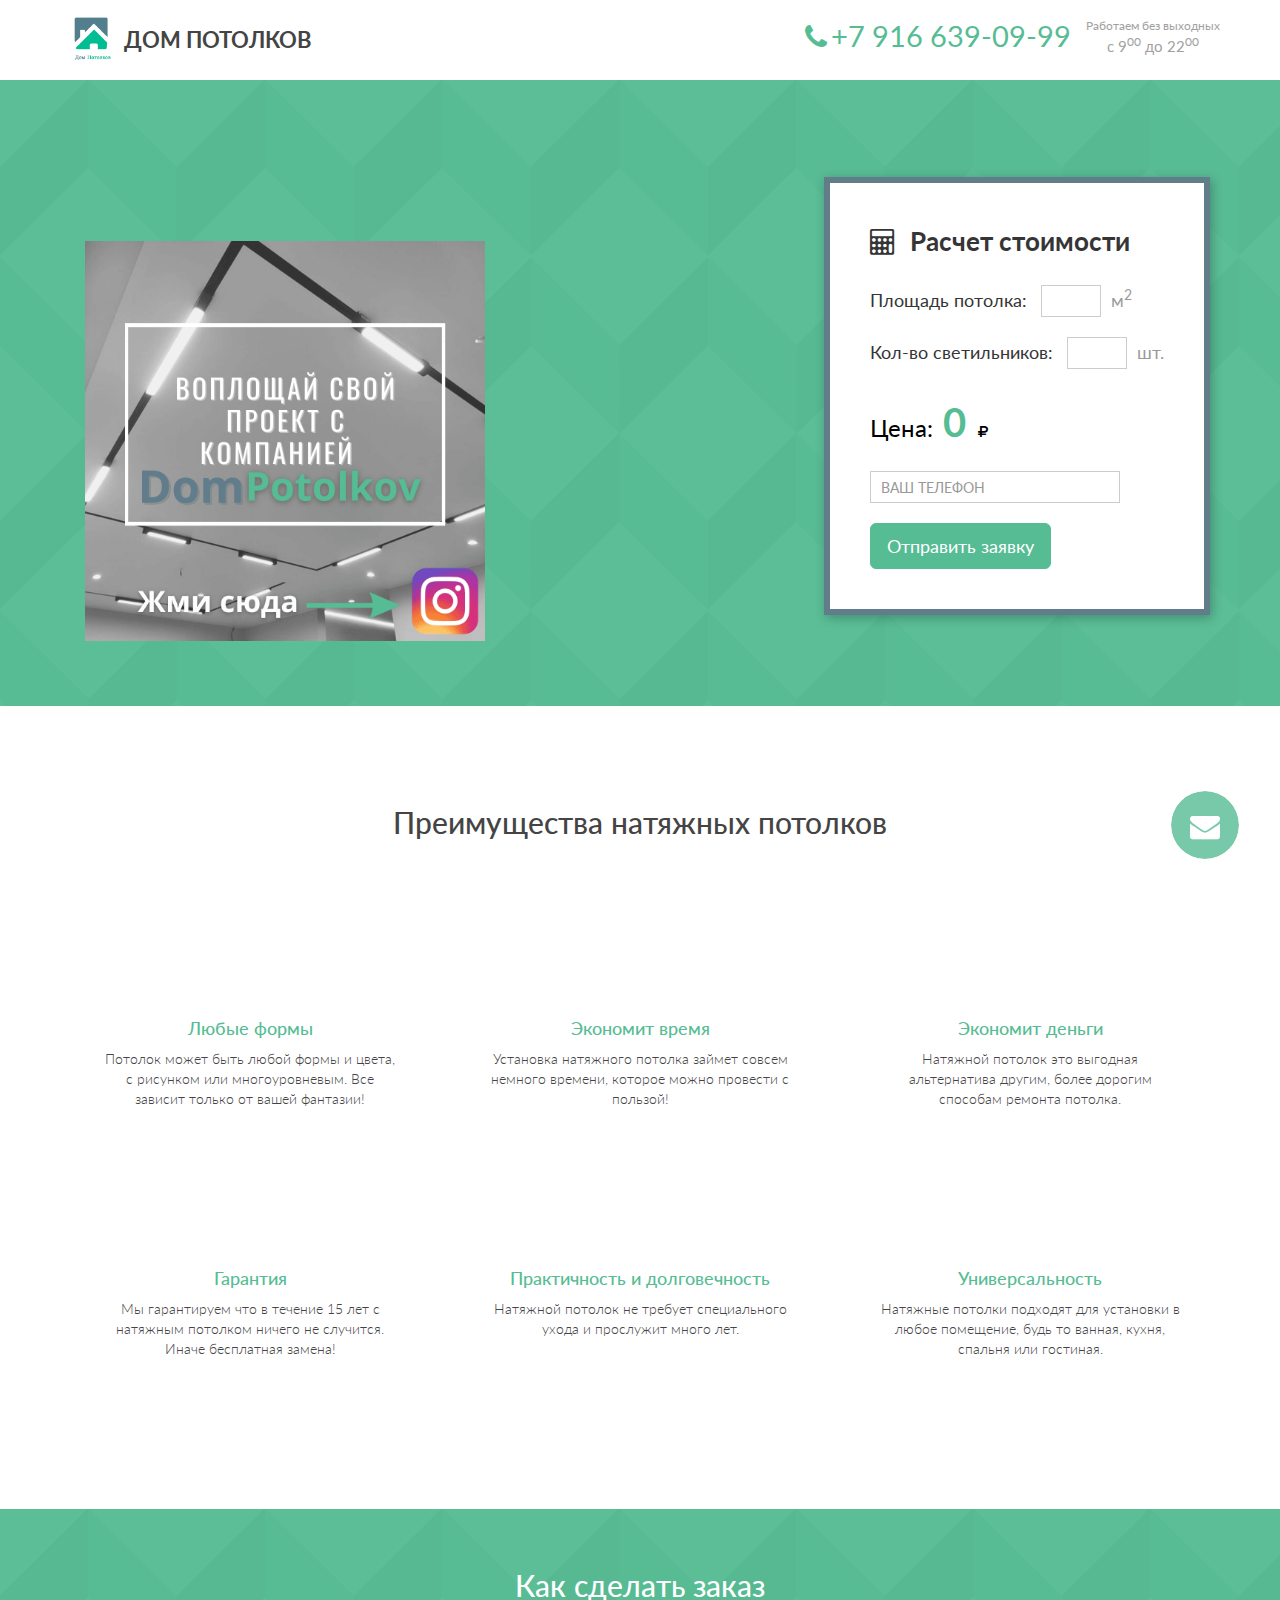
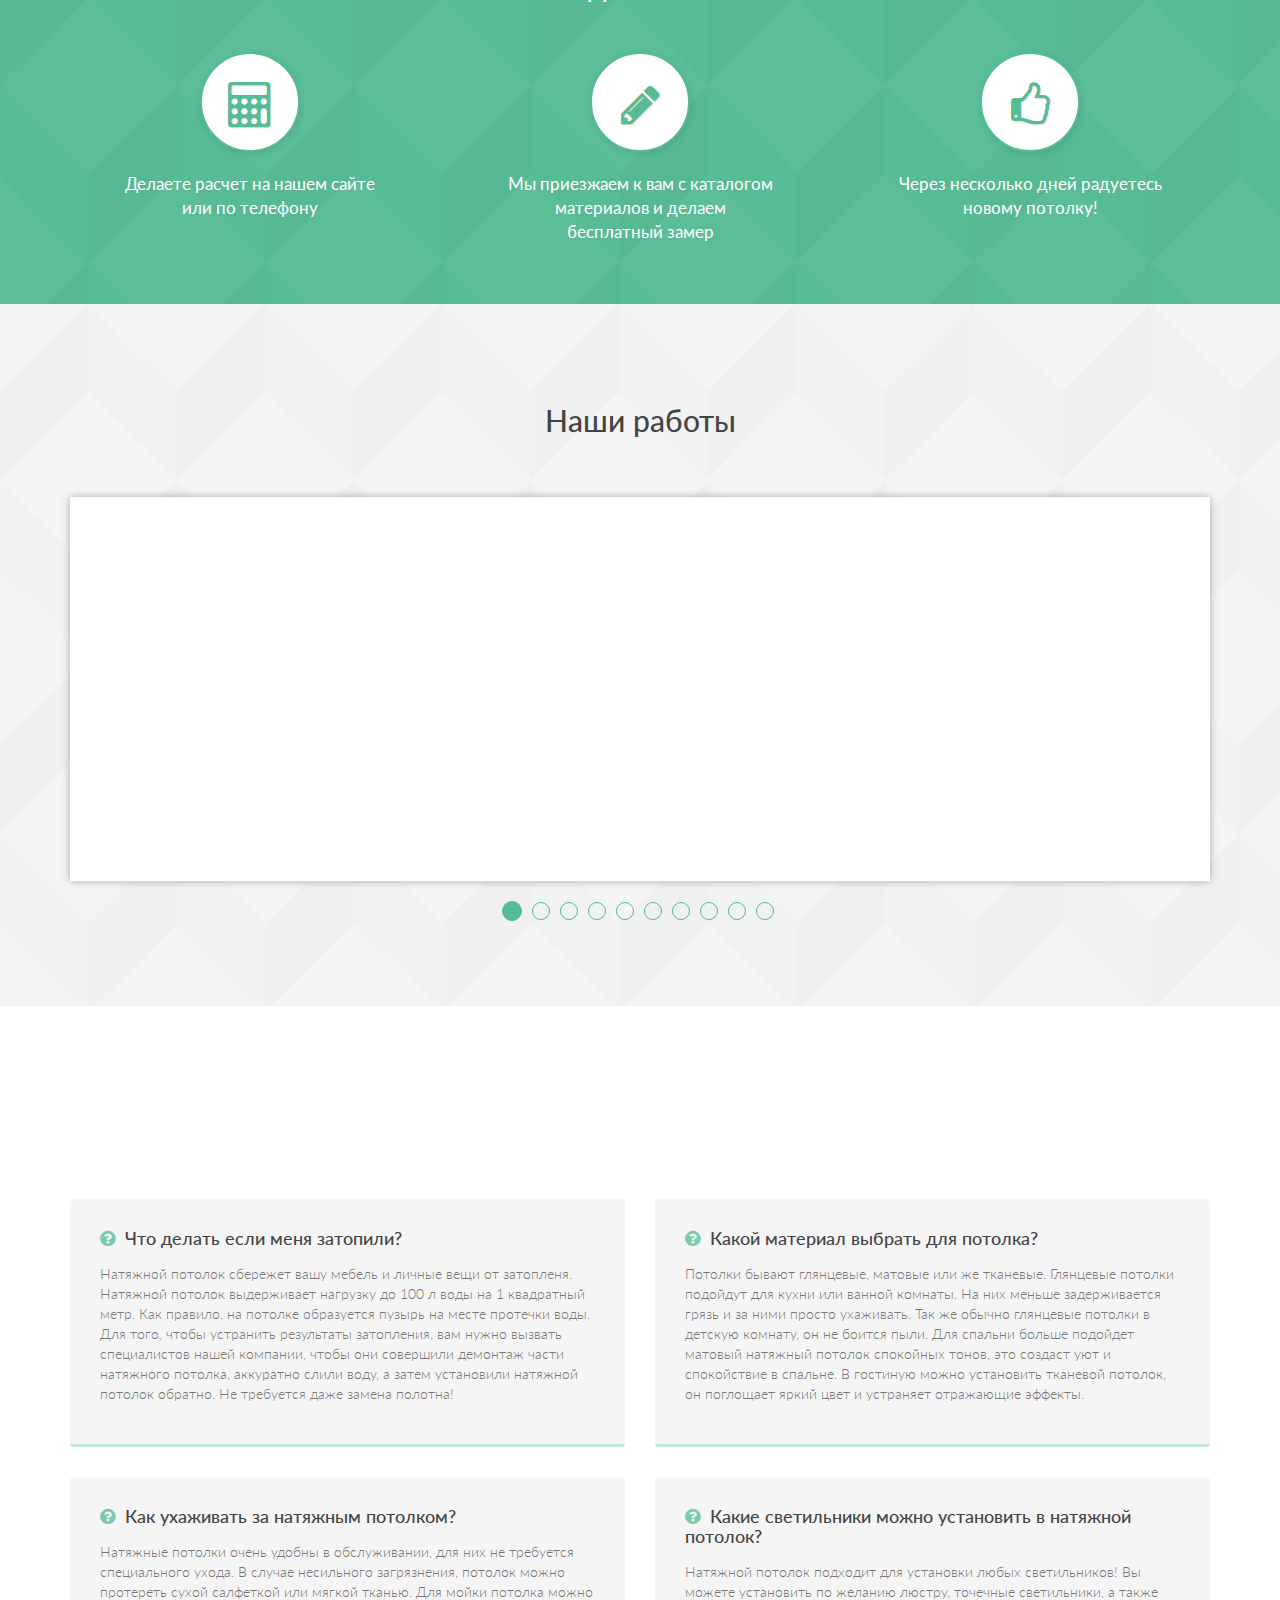
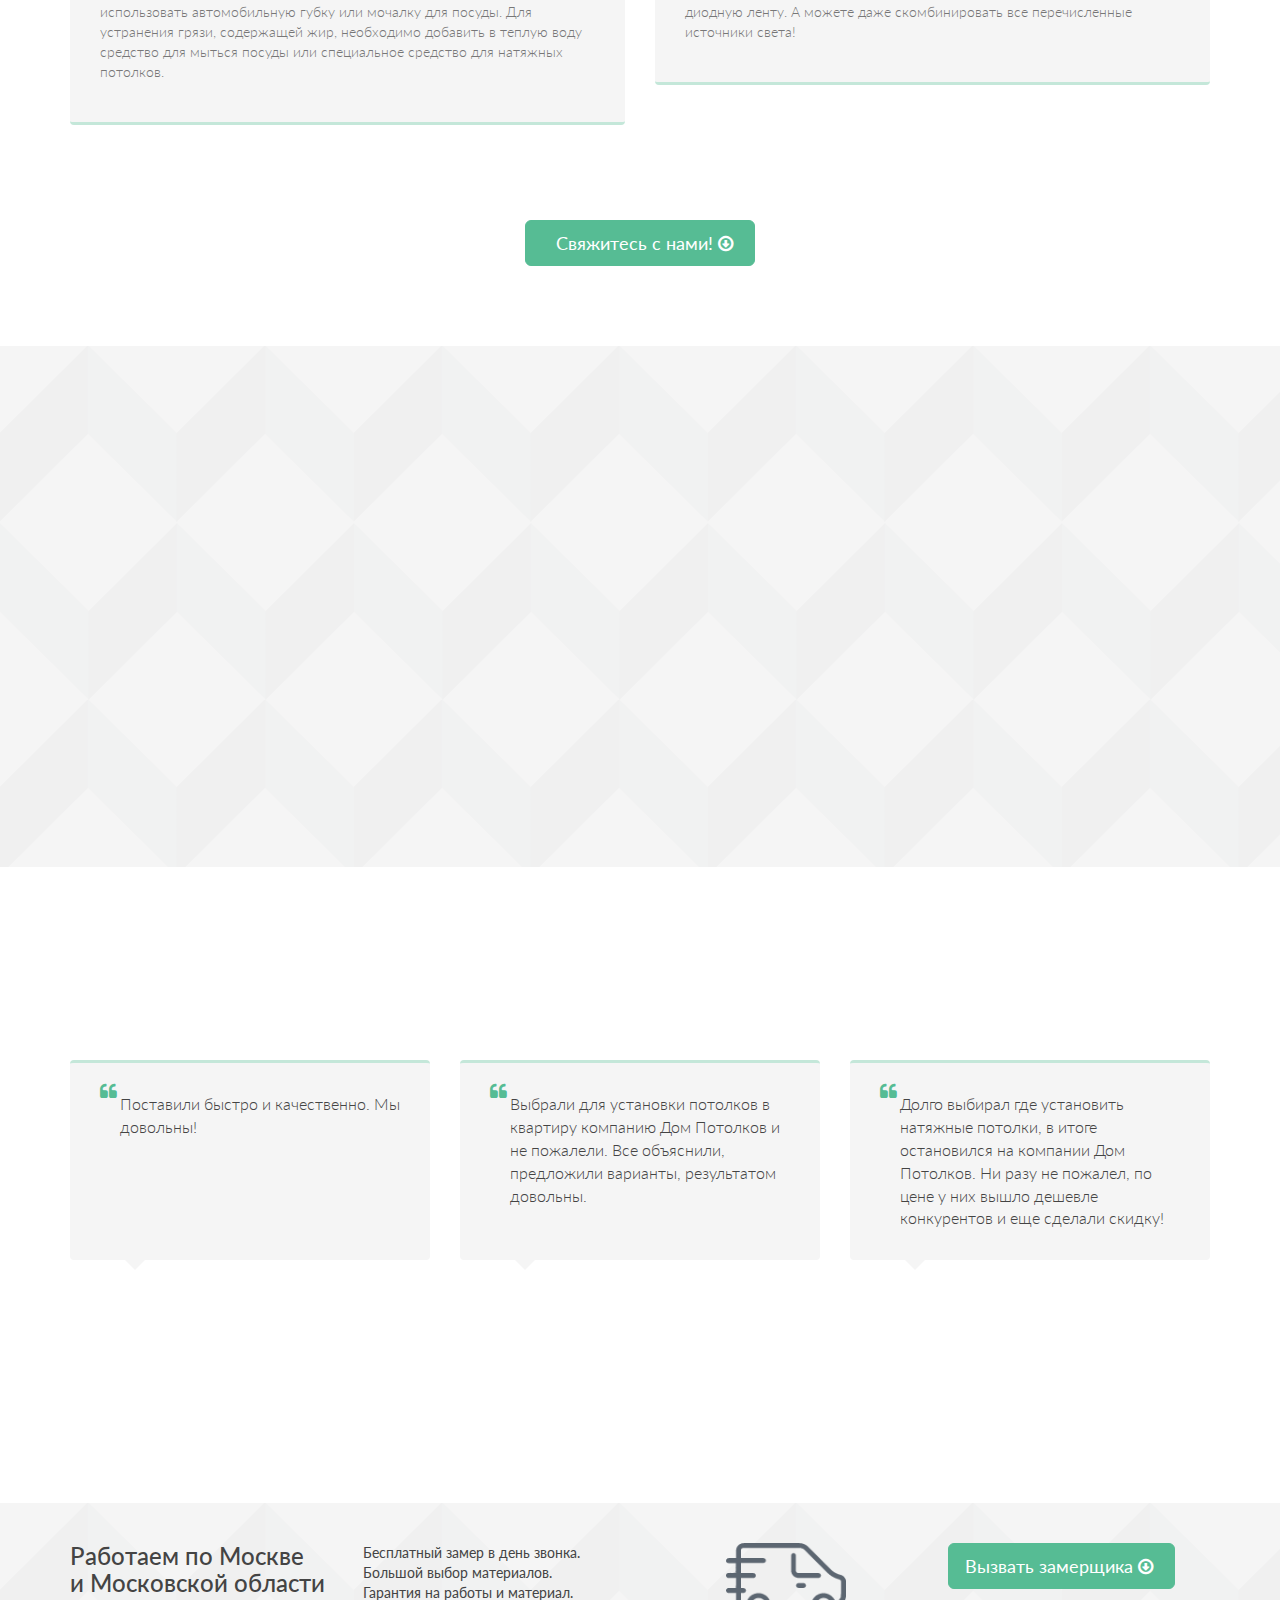
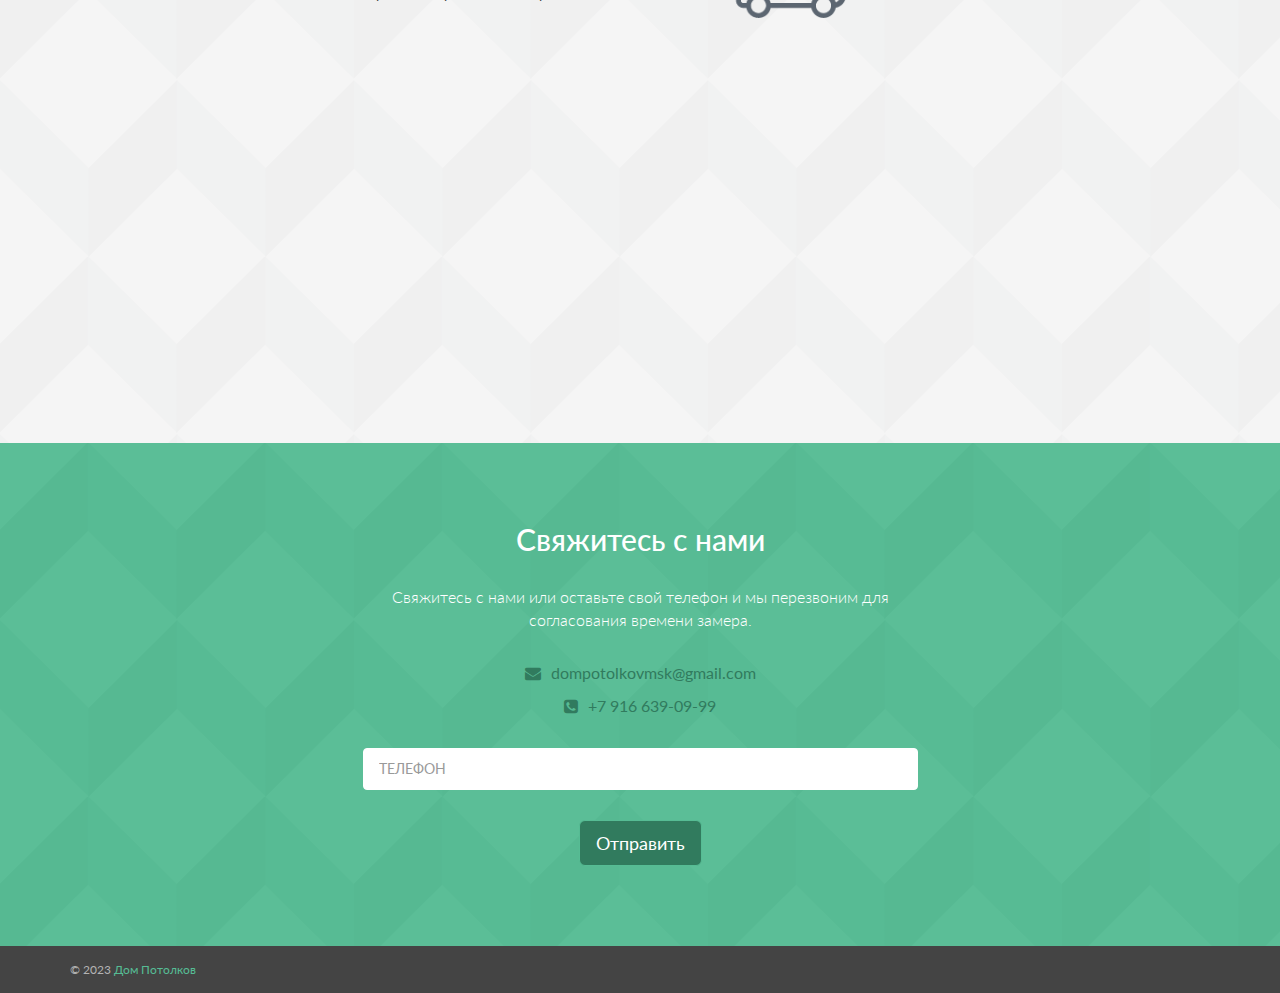
<file: index.html>
<!DOCTYPE html>
<!--[if IE 8]> <html lang="en" class="ie8"> <![endif]-->
<!--[if IE 9]> <html lang="en" class="ie9"> <![endif]-->
<!--[if !IE]><!-->
<html lang="ru">
<!--<![endif]-->

<head>
    <title>Дом Потолков - качественные и недорогие натяжные потолки</title>
    <meta charset="utf-8">
    <meta http-equiv="X-UA-Compatible" content="IE=edge">
    <meta name="viewport" content="width=device-width,initial-scale=1,maximum-scale=1,user-scalable=no">
    <meta name="yandex-verification" content="613bab6fd74ac520" />
    <meta name="description" content="Натяжные потолки в Москве и Московской области">
    <meta name="author" content="">
    <link rel="shortcut icon" href="favicon.ico">
    <link href="https://fonts.googleapis.com/css?family=Lato:300,400,700,300italic,400italic,700italic" rel="stylesheet"
        type="text/css">
    <link rel="stylesheet" href="assets/css/styles-0ec4c81122.css">
    <!--[if lt IE 9]>
      <script src="https://oss.maxcdn.com/libs/html5shiv/3.7.0/html5shiv.js"></script>
      <script src="https://oss.maxcdn.com/libs/respond.js/1.4.2/respond.min.js"></script>
    <![endif]-->
    <script>!function (f, b, e, v, n, t, s) {
            if (f.fbq) return; n = f.fbq = function () {
                n.callMethod ?
                n.callMethod.apply(n, arguments) : n.queue.push(arguments)
            }; if (!f._fbq) f._fbq = n;
            n.push = n; n.loaded = !0; n.version = '2.0'; n.queue = []; t = b.createElement(e); t.async = !0;
            t.src = v; s = b.getElementsByTagName(e)[0]; s.parentNode.insertBefore(t, s)
        }(window,
            document, 'script', 'https://connect.facebook.net/en_US/fbevents.js');
        fbq('init', '116497328897542'); // Insert your pixel ID here.
        fbq('track', 'PageView');</script><noscript><img height="1" width="1" style="display:none"
            src="https://www.facebook.com/tr?id=116497328897542&ev=PageView&noscript=1"></noscript>
    <script
        type="text/javascript">(window.Image ? (new Image()) : document.createElement('img')).src = 'https://vk.com/rtrg?p=VK-RTRG-111715-4srsx';</script>
</head>

<body data-spy="scroll">
    <header class="header navbar-static-top">
        <div class="container">
            <h1 class="logo pull-left"><a class="scrollto" href="#promo"><img id="logo-image" class="logo-image"
                        src="assets/images/logo/logo.jpg" alt="Logo"> <span class="logo-title hidden-xs">Дом
                        Потолков</span></a></h1>
            <nav id="main-nav" class="main-nav navbar-right" role="navigation">
                <div class="navbar-collapse" id="navbar-collapse">
                    <div class="navbar-text pull-right"><span class="phone"><i class="fa fa-phone fa-2x"
                                aria-hidden="true"></i> <a href="tel:+79166390999">+7 916 639-09-99</a></span>
                        <div class="pull-right block-time"><small class="time">Работаем без выходных <span
                                    class="time-count">с 9<sup>00</sup> до 22<sup>00</sup></span></small></div>
                    </div>
                </div>
            </nav>
        </div>
    </header>
    <section id="promo" class="promo section has-pattern">
        <div class="container">
            <div class="row">
                <div class="overview col-md-7 col-sm-12 col-xs-12">
                    <h2 class="title">Натяжные потолки в Москве<br>и Московской области</h2>
                    <div class="action"><a href="https://www.instagram.com/dompotolkovv/"><img src="assets/images/custom/action/march.png" style="max-height: 400px;" alt=""></a></div>
                </div>
                <div class="calculator col-md-5 col-sm-12 col-xs-12">
                    <form action="https://formspree.io/f/xyybdper" method="post">
                        <div class="quick-calc__block">
                            <p class="quick-calc__block-title"><i class="fa fa-calculator" aria-hidden="true"></i>
                                Расчет стоимости</p>
                            <div class="quick-calc__input-wrapper"><span class="quick-calc__block-text">Площадь
                                    потолка:</span>
                                <div class="quick-calc__input-wrapper" style="display:inline-block"><input type="number"
                                        class="required form-input form-input-inline" min="0" maxlength="3"
                                        name="square"></div><span
                                    class="quick-calc__block-quantity">м<sup>2</sup></span>
                            </div>
                            <div class="quick-calc__input-wrapper"><span class="quick-calc__block-text">Кол-во
                                    светильников:</span>
                                <div class="quick-calc__input-wrapper" style="display:inline-block"><input type="number"
                                        class="required form-input form-input-inline" min="0" maxlength="3"
                                        name="lightens"></div><span class="quick-calc__block-quantity">шт.</span>
                            </div>
                            <div class="quick-calc__price-wrapper"><span class="quick-calc__price-text">Цена:</span>
                                <span class="quick-calc__old_price"></span> <span class="quick-calc__price">0</span>
                                <input type="hidden" name="price"> <input type="text" name="_gotcha"
                                    style="display:none"> <span class="rubl"><i class="fa fa-rub"
                                        aria-hidden="true"></i></span></div>
                            <div class="quick-calc__input-wrapper phone-input"><input name="phone" type="tel"
                                    class="form-input required" placeholder="Ваш телефон" required></div><button
                                type="submit" class="submit-formspree btn btn-lg btn-theme">Отправить заявку</button>
                        </div>
                    </form>
                </div>
            </div>
        </div>
    </section>
    <section id="features" class="features section">
        <div class="container">
            <h2 class="title text-center" style="margin-bottom: 60px">Преимущества натяжных потолков</h2>
            <div class="row">
                <h2 class="title text-center sr-only">Features</h2>
                <div class="item col-md-4 col-sm-6 col-xs-12 text-center">
                    <div class="icon"><i class="fa fa-cloud"></i></div>
                    <div class="content">
                        <h3 class="title">Любые формы</h3>
                        <p>Потолок может быть любой формы и цвета, с рисунком или многоуровневым. Все зависит только от
                            вашей фантазии!</p>
                    </div>
                </div>
                <div class="item col-md-4 col-sm-6 col-xs-12 text-center">
                    <div class="icon"><i class="fa fa-clock-o"></i></div>
                    <div class="content">
                        <h3 class="title">Экономит время</h3>
                        <p>Установка натяжного потолка займет совсем немного времени, которое можно провести с пользой!
                        </p>
                    </div>
                </div>
                <div class="item col-md-4 col-sm-6 col-xs-12 text-center">
                    <div class="icon"><i class="fa fa-rub"></i></div>
                    <div class="content">
                        <h3 class="title">Экономит деньги</h3>
                        <p>Натяжной потолок это выгодная альтернатива другим, более дорогим способам ремонта потолка.
                        </p>
                    </div>
                </div>
                <div class="item col-md-4 col-sm-6 col-xs-12 text-center">
                    <div class="icon"><i class="fa fa-shield"></i></div>
                    <div class="content">
                        <h3 class="title">Гарантия</h3>
                        <p>Мы гарантируем что в течение 15 лет с натяжным потолком ничего не случится. Иначе бесплатная
                            замена!</p>
                    </div>
                </div>
                <div class="item col-md-4 col-sm-6 col-xs-12 text-center">
                    <div class="icon"><i class="fa fa-calendar-check-o"></i></div>
                    <div class="content">
                        <h3 class="title">Практичность и долговечность</h3>
                        <p>Натяжной потолок не требует специального ухода и прослужит много лет.</p>
                    </div>
                </div>
                <div class="item col-md-4 col-sm-6 col-xs-12 text-center">
                    <div class="icon"><i class="fa fa-rocket"></i></div>
                    <div class="content">
                        <h3 class="title">Универсальность</h3>
                        <p>Натяжные потолки подходят для установки в любое помещение, будь то ванная, кухня, спальня или
                            гостиная.</p>
                    </div>
                </div>
            </div>
            <div class="row feature-row-last"></div>
        </div>
    </section>
    <section class="how section has-pattern how-number contact">
        <div class="container">
            <div class="row ol-list">
                <div class="content col-md-12 col-sm-12 col-xs-12 text-center">
                    <h2 class="title">Как сделать заказ</h2>
                </div>
                <div class="content col-md-4 col-sm-4 col-xs-12 text-center"><span><span class="icon-number"><i
                                class="fa fa-calculator" aria-hidden="true"></i></span></span><span>Делаете расчет на
                        нашем сайте или по телефону</span></div>
                <div class="content col-md-4 col-sm-4 col-xs-12 text-center"><span><span class="icon-number"><i
                                class="fa fa-pencil" aria-hidden="true"></i></span></span><span>Мы приезжаем к вам с
                        каталогом материалов и делаем бесплатный замер</span></div>
                <div class="content col-md-4 col-sm-4 col-xs-12 text-center"><span><span class="icon-number"><i
                                class="fa fa-thumbs-o-up" aria-hidden="true"></i></span></span><span>Через несколько
                        дней радуетесь новому потолку!</span></div>
            </div>
        </div>
    </section>
    <section id="story" class="how section has-pattern">
        <div class="container">
            <h2 class="title text-center" style="margin-bottom: 60px">Наши работы</h2>
            <div id="carousel-example-generic" class="carousel slide" data-ride="carousel" data-interval="false">
                <div class="carousel-inner" role="listbox">
                    <div class="item active">
                        <div class="carousel-caption content">
                            <h1>Темный глянцевый потолок в офис</h1>
                            <p></p>
                            <p>Строгий, классический или современный – каждый из этих стилей можно создать благодаря
                                натяжным потолкам, и даже сделать их вашей визитной карточкой!</p>
                            <p></p>
                            <p><a class="btn btn-lg btn-theme scrollto" href="#contact">Хочу такой же! <i
                                        class="fa fa-arrow-circle-o-down"></i></a></p>
                        </div><img class="member" src="assets/images/custom/5.jpg" alt="...">
                    </div>
                    <div class="item">
                        <div class="carousel-caption content">
                            <h1>Белый глянцевый натяжной потолок на кухне 16м<sup>2</sup></h1>
                            <p>Чтобы визуально увеличить пространство на кухне, отлично подойдет белый глянцевый
                                натяжной потолок!</p>
                            <p><a class="btn btn-lg btn-theme scrollto" href="#contact">Хочу такой же! <i
                                        class="fa fa-arrow-circle-o-down"></i></a></p>
                        </div><img class="member" src="assets/images/custom/10.jpg" alt="...">
                    </div>
                    <div class="item">
                        <div class="carousel-caption content">
                            <h1>Многоуровневый потолок в кухне</h1>
                            <p>Черный глянцевый потолок и белые матовые вставки с светильниками отлично будут смотреться
                                на кухне.</p>
                            <p><a class="btn btn-lg btn-theme scrollto" href="#contact">Хочу такой же! <i
                                        class="fa fa-arrow-circle-o-down"></i></a></p>
                        </div><img class="member" src="assets/images/custom/6.jpg" alt="...">
                    </div>
                    <div class="item">
                        <div class="carousel-caption content">
                            <h1>Белый глянцевый потолок в гостинной</h1>
                            <p>В таком варианте прекрасная отражаемость света, которая отлично подойдет для гостиной.
                                Придает помещению торжественность и строгость одновременно.</p>
                            <p><a class="btn btn-lg btn-theme scrollto" href="#contact">Хочу такой же! <i
                                        class="fa fa-arrow-circle-o-down"></i></a></p>
                        </div><img class="member" src="assets/images/custom/7.jpg" alt="...">
                    </div>
                    <div class="item">
                        <div class="carousel-caption content">
                            <h1>Натяжной потолок в бассейне 68 м<sup>2</sup></h1>
                            <p>Натяжок потолок - идеальное решение для бассейна, так как абсолютно не боится влаги.</p>
                            <p><a class="btn btn-lg btn-theme scrollto" href="#contact">Хочу такой же! <i
                                        class="fa fa-arrow-circle-o-down"></i></a></p>
                        </div><img class="member" src="assets/images/custom/8.jpg" alt="...">
                    </div>
                    <div class="item">
                        <div class="carousel-caption content">
                            <h1>Двухуровненвый потолок на кухне</h1>
                            <p>Подойдет для визуального разграничения зоны кухни и остальной жилой зоны. Со встроенными
                                светильниками и люстрами.</p>
                            <p><a class="btn btn-lg btn-theme scrollto" href="#contact">Хочу такой же! <i
                                        class="fa fa-arrow-circle-o-down"></i></a></p>
                        </div><img class="member" src="assets/images/custom/9.jpg" alt="...">
                    </div>
                    <div class="item">
                        <div class="carousel-caption content">
                            <h1>Потолок с перфорацией</h1>
                            <p>Такой потолок вызовет изумление гостей и в сочетании с диодной лентой отлично впишется в
                                современный стиль интерьера.</p>
                            <p><a class="btn btn-lg btn-theme scrollto" href="#contact">Хочу такой же! <i
                                        class="fa fa-arrow-circle-o-down"></i></a></p>
                        </div><img class="member" src="assets/images/custom/1.jpg" alt="...">
                    </div>
                    <div class="item">
                        <div class="carousel-caption content">
                            <h1>Двухуровненвый потолок</h1>
                            <p>Такой потолок поможет зонировать помещение или станет отличным дополнением в
                                декорировании комнаты.</p>
                            <p><a class="btn btn-lg btn-theme scrollto" href="#contact">Хочу такой же! <i
                                        class="fa fa-arrow-circle-o-down"></i></a></p>
                        </div><img class="member" src="assets/images/custom/2.jpg" alt="...">
                    </div>
                    <div class="item">
                        <div class="carousel-caption content">
                            <h1>Потолок с фотопечатью</h1>
                            <p>Такой потолок с рисунком и нестандартной формы будет отличным решением для детской или
                                ванной комнаты.</p>
                            <p><a class="btn btn-lg btn-theme scrollto" href="#contact">Хочу такой же! <i
                                        class="fa fa-arrow-circle-o-down"></i></a></p>
                        </div><img class="member" src="assets/images/custom/3.jpg" alt="...">
                    </div>
                    <div class="item">
                        <div class="carousel-caption content">
                            <h1>Яркий потолок в салоне красоты</h1>
                            <p>Мы сотрудничаем не только с частными клиентами, но и с корпоративными! Салоны красоты,
                                кафе и рестораны — мы можем установить потолок где угодно!</p>
                            <p><a class="btn btn-lg btn-theme scrollto" href="#contact">Хочу такой же! <i
                                        class="fa fa-arrow-circle-o-down"></i></a></p>
                        </div><img class="member" src="assets/images/custom/4.jpg" alt="...">
                    </div>
                </div>
                <ol class="carousel-indicators">
                    <li data-target="#carousel-example-generic" data-slide-to="0" class="active"></li>
                    <li data-target="#carousel-example-generic" data-slide-to="1"></li>
                    <li data-target="#carousel-example-generic" data-slide-to="2"></li>
                    <li data-target="#carousel-example-generic" data-slide-to="3"></li>
                    <li data-target="#carousel-example-generic" data-slide-to="4"></li>
                    <li data-target="#carousel-example-generic" data-slide-to="5"></li>
                    <li data-target="#carousel-example-generic" data-slide-to="6"></li>
                    <li data-target="#carousel-example-generic" data-slide-to="7"></li>
                    <li data-target="#carousel-example-generic" data-slide-to="8"></li>
                    <li data-target="#carousel-example-generic" data-slide-to="9"></li>
                </ol>
            </div>
        </div>
    </section>
    <section id="faq" class="faq section">
        <div class="container">
            <div class="row">
                <h2 class="title text-center">Часто задаваемые вопросы</h2>
                <div class="faq-col col-md-6 col-sm-6 col-xs-12">
                    <div class="item">
                        <h3 class="question"><i class="fa fa-question-circle"></i>Что делать если меня затопили?</h3>
                        <p class="answer">Натяжной потолок сбережет вашу мебель и личные вещи от затопленя. Натяжной
                            потолок выдерживает нагрузку до 100 л воды на 1 квадратный метр. Как правило, на потолке
                            образуется пузырь на месте протечки воды. Для того, чтобы устранить результаты затопления,
                            вам нужно вызвать специалистов нашей компании, чтобы они совершили демонтаж части натяжного
                            потолка, аккуратно слили воду, а затем установили натяжной потолок обратно. Не требуется
                            даже замена полотна!</p>
                    </div>
                    <div class="item">
                        <h3 class="question"><i class="fa fa-question-circle"></i>Как ухаживать за натяжным потолком?
                        </h3>
                        <p class="answer">Натяжные потолки очень удобны в обслуживании, для них не требуется
                            специального ухода. В случае несильного загрязнения, потолок можно протереть сухой салфеткой
                            или мягкой тканью. Для мойки потолка можно использовать автомобильную губку или мочалку для
                            посуды. Для устранения грязи, содержащей жир, необходимо добавить в теплую воду средство для
                            мыться посуды или специальное средство для натяжных потолков.</p>
                    </div>
                </div>
                <div class="faq-col col-md-6 col-sm-6 col-xs-12">
                    <div class="item">
                        <h3 class="question"><i class="fa fa-question-circle"></i>Какой материал выбрать для потолка?
                        </h3>
                        <p class="answer">Потолки бывают глянцевые, матовые или же тканевые. Глянцевые потолки подойдут
                            для кухни или ванной комнаты. На них меньше задерживается грязь и за ними просто ухаживать.
                            Так же обычно глянцевые потолки в детскую комнату, он не боится пыли. Для спальни больше
                            подойдет матовый натяжный потолок спокойных тонов, это создаст уют и спокойствие в спальне.
                            В гостиную можно установить тканевой потолок, он поглощает яркий цвет и устраняет отражающие
                            эффекты.</p>
                    </div>
                    <div class="item">
                        <h3 class="question"><i class="fa fa-question-circle"></i>Какие светильники можно установить в
                            натяжной потолок?</h3>
                        <p class="answer">Натяжной потолок подходит для установки любых светильников! Вы можете
                            установить по желанию люстру, точечные светильники, а также диодную ленту. А можете даже
                            скомбинировать все перечисленные источники света!</p>
                    </div>
                </div>
            </div>
            <div class="more text-center">
                <h4 class="title">Остались вопросы?</h4><a class="btn btn-lg btn-theme scrollto"
                    href="#contact">Свяжитесь с нами!<i class="fa fa-arrow-circle-o-down"></i></a>
            </div>
        </div>
    </section>
    <section id="how" class="how section has-pattern">
        <div class="container">
            <div class="row">
                <div class="content col-md-6 col-sm-6 col-xs-12 col-md-push-6 col-sm-push-6 text-center">
                    <h2 class="title">Как мы работаем</h2>
                    <p class="intro">Мы записали небольшое видео, на котором видны все стадии установки натяжного
                        потолка. Если после просмотра этого видео у вас остались какие-то вопросы по установке, то вы
                        всегда можете оставить заявку на обратный звонок.<br>Наши специалисты с радостью ответят на все
                        ваши вопросы!</p><a class="btn btn-lg btn-theme scrollto" href="#contact">Позвоните мне! <i
                            class="fa fa-arrow-circle-o-down"></i></a>
                </div>
                <div id="video-container"
                    class="video-container col-md-6 col-sm-6 col-xs-12 col-md-pull-6 col-sm-pull-6"><iframe
                        src="https://player.vimeo.com/video/189273105" width="570" height="320" frameborder="0"
                        webkitallowfullscreen mozallowfullscreen allowfullscreen></iframe></div>
            </div>
        </div>
    </section>
    <section id="testimonials" class="testimonials section">
        <div class="container">
            <div class="row">
                <h2 class="title text-center">Отзывы о нас</h2>
                <div class="item col-md-4 col-sm-4">
                    <div class="quote-box"><i class="fa fa-quote-left"></i>
                        <blockquote class="quote">Поставили быстро и качественно. Мы довольны!</blockquote>
                    </div>
                    <div class="people row">
                        <p class="details text-center pull-left"><span class="name">Светлана</span> <span
                                class="title">Химки</span></p>
                    </div>
                </div>
                <div class="item col-md-4 col-sm-4">
                    <div class="quote-box"><i class="fa fa-quote-left"></i>
                        <blockquote class="quote">Выбрали для установки потолков в квартиру компанию Дом Потолков и не
                            пожалели. Все объяснили, предложили варианты, результатом довольны.</blockquote>
                    </div>
                    <div class="people row">
                        <p class="details text-center pull-left"><span class="name">Кирилл</span> <span
                                class="title">Москва</span></p>
                    </div>
                </div>
                <div class="item col-md-4 col-sm-4">
                    <div class="quote-box"><i class="fa fa-quote-left"></i>
                        <blockquote class="quote">Долго выбирал где установить натяжные потолки, в итоге остановился на
                            компании Дом Потолков. Ни разу не пожалел, по цене у них вышло дешевле конкурентов и еще
                            сделали скидку!</blockquote>
                    </div>
                    <div class="people row">
                        <p class="details text-center pull-left"><span class="name">Андрей</span> <span
                                class="title">Балашиха</span></p>
                    </div>
                </div>
            </div>
        </div>
    </section>
    <section id="pricing" class="section has-pattern" style="background-color: #f5f5f5">
        <div class="container">
            <div class="price-cols row" style="padding-top: 40px; padding-bottom: 40px">
                <div class="col-md-3 col-sm-6 col-xs-12">
                    <h3>Работаем по Москве<br>и Московской области</h3>
                </div>
                <div class="col-md-3 col-sm-6 col-xs-12">Бесплатный замер в день звонка.<br>Большой выбор
                    материалов.<br>Гарантия на работы и материал.</div>
                <div class="col-md-3 col-sm-6 col-xs-12">
                    <div class="fast-car"><img src="assets/images/custom/icon1.png" alt="Доставка" width="120"
                            height="75"></div>
                </div>
                <div class="col-md-3 col-sm-6 col-xs-12"><a class="btn btn-lg btn-theme scrollto"
                        href="#contact">Вызвать замерщика <i class="fa fa-arrow-circle-o-down"></i></a></div>
            </div>
        </div>
        <div style="height: 400px" id="map">
            <script src="https://api-maps.yandex.ru/2.1/?lang=ru_RU" type="text/javascript"></script>
            <script type="text/javascript">var ymapsInit = function () {
                    var geoObjects = {
                        "type": "FeatureCollection",
                        "features": [{
                            "type": "Feature",
                            "properties": {
                                "name": "Москва",
                                "description": "",
                            },
                            "geometry": {
                                "type": "Point",
                                "coordinates": [37.620393, 55.75396]
                            }
                        }, {
                            "type": "Feature",
                            "properties": {
                                "name": "Балашиха",
                                "description": ""
                            },
                            "geometry": {
                                "type": "Point",
                                "coordinates": [37.938199, 55.796339]
                            },
                            "options": {
                                "preset": "islands#darkgreenIcon",
                                "zIndex": 800000001
                            }
                        }, {
                            "type": "Feature",
                            "properties": {
                                "name": "Реутов",
                                "description": ""
                            },
                            "geometry": {
                                "type": "Point",
                                "coordinates": [37.855141, 55.760515]
                            },
                            "options": {
                                "preset": "islands#darkgreenIcon",
                                "zIndex": 800000002
                            }
                        }, {
                            "type": "Feature",
                            "properties": {
                                "name": "Железнодорожный",
                                "description": ""
                            },
                            "geometry": {
                                "type": "Point",
                                "coordinates": [38.009049, 55.746436]
                            },
                            "options": {
                                "preset": "islands#darkgreenIcon",
                                "zIndex": 800000003
                            }
                        }, {
                            "type": "Feature",
                            "properties": {
                                "name": "Щёлково",
                                "description": ""
                            },
                            "geometry": {
                                "type": "Point",
                                "coordinates": [37.978399, 55.923387]
                            },
                            "options": {
                                "preset": "islands#darkgreenIcon",
                                "zIndex": 800000004
                            }
                        }, {
                            "type": "Feature",
                            "properties": {
                                "name": "Мытищи",
                                "description": ""
                            },
                            "geometry": {
                                "type": "Point",
                                "coordinates": [37.73633, 55.910503]
                            },
                            "options": {
                                "preset": "islands#darkgreenIcon",
                                "zIndex": 800000005
                            }
                        }, {
                            "type": "Feature",
                            "properties": {
                                "name": "Химки",
                                "description": ""
                            },
                            "geometry": {
                                "type": "Point",
                                "coordinates": [37.430328, 55.888796]
                            },
                            "options": {
                                "preset": "islands#darkgreenIcon",
                                "zIndex": 800000006
                            }
                        }, {
                            "type": "Feature",
                            "properties": {
                                "name": "Одинцово",
                                "description": ""
                            },
                            "geometry": {
                                "type": "Point",
                                "coordinates": [37.26387, 55.678895]
                            },
                            "options": {
                                "preset": "islands#darkgreenIcon",
                                "zIndex": 800000007
                            }
                        }, {
                            "type": "Feature",
                            "properties": {
                                "name": "Люберцы",
                                "description": ""
                            },
                            "geometry": {
                                "type": "Point",
                                "coordinates": [37.898116, 55.676494]
                            },
                            "options": {
                                "preset": "islands#darkgreenIcon",
                                "zIndex": 800000008
                            }
                        }, {
                            "type": "Feature",
                            "properties": {
                                "name": "Видное",
                                "description": ""
                            },
                            "geometry": {
                                "type": "Point",
                                "coordinates": [37.708644, 55.557174]
                            },
                            "options": {
                                "preset": "islands#darkgreenIcon",
                                "zIndex": 800000009
                            }
                        }, {
                            "type": "Feature",
                            "properties": {
                                "name": "Дзержинский",
                                "description": ""
                            },
                            "geometry": {
                                "type": "Point",
                                "coordinates": [37.849679, 55.63096]
                            },
                            "options": {
                                "preset": "islands#darkgreenIcon",
                                "zIndex": 800000010
                            }
                        }, {
                            "type": "Feature",
                            "properties": {
                                "name": "Россия, Московская область, Долгопрудный",
                                "description": ""
                            },
                            "geometry": {
                                "type": "Point",
                                "coordinates": [37.514401, 55.93362]
                            },
                            "options": {
                                "preset": "islands#darkgreenIcon",
                                "zIndex": 800000011
                            }
                        }, {
                            "type": "Feature",
                            "properties": {
                                "name": "Королёв",
                                "description": ""
                            },
                            "geometry": {
                                "type": "Point",
                                "coordinates": [37.854629, 55.922212]
                            },
                            "options": {
                                "preset": "islands#darkgreenIcon",
                                "zIndex": 800000012
                            }
                        }, {
                            "type": "Feature",
                            "properties": {
                                "name": "Красногорск",
                                "description": ""
                            },
                            "geometry": {
                                "type": "Point",
                                "coordinates": [37.329941, 55.831241]
                            },
                            "options": {
                                "preset": "islands#darkgreenIcon",
                                "zIndex": 800000013
                            }
                        }, {
                            "type": "Feature",
                            "properties": {
                                "name": "Коммунарка",
                                "description": ""
                            },
                            "geometry": {
                                "type": "Point",
                                "coordinates": [37.475495, 55.570395]
                            },
                            "options": {
                                "preset": "islands#darkgreenIcon",
                                "zIndex": 800000014
                            }
                        }, {
                            "type": "Feature",
                            "properties": {
                                "name": "Московский",
                                "description": ""
                            },
                            "geometry": {
                                "type": "Point",
                                "coordinates": [37.368901, 55.608404]
                            },
                            "options": {
                                "preset": "islands#darkgreenIcon",
                                "zIndex": 800000015
                            }
                        }, {
                            "type": "Feature",
                            "properties": {
                                "name": "Восточный административный округ",
                                "description": ""
                            },
                            "geometry": {
                                "type": "Point",
                                "coordinates": [37.775631, 55.78771]
                            },
                            "options": {
                                "preset": "islands#darkgreenIcon",
                                "zIndex": 800000016
                            }
                        }, {
                            "type": "Feature",
                            "properties": {
                                "name": "Западный административный округ",
                                "description": ""
                            },
                            "geometry": {
                                "type": "Point",
                                "coordinates": [37.443533, 55.728003]
                            },
                            "options": {
                                "preset": "islands#darkgreenIcon",
                                "zIndex": 800000017
                            }
                        }, {
                            "type": "Feature",
                            "properties": {
                                "name": "Северный административный округ",
                                "description": ""
                            },
                            "geometry": {
                                "type": "Point",
                                "coordinates": [37.525765, 55.838384]
                            },
                            "options": {
                                "preset": "islands#darkgreenIcon",
                                "zIndex": 800000018
                            }
                        }, {
                            "type": "Feature",
                            "properties": {
                                "name": "Южный административный округ",
                                "description": ""
                            },
                            "geometry": {
                                "type": "Point",
                                "coordinates": [37.681479, 55.610906]
                            },
                            "options": {
                                "preset": "islands#darkgreenIcon",
                                "zIndex": 800000019
                            }
                        }, {
                            "type": "Feature",
                            "properties": {
                                "name": "Юго-Западный административный округ",
                                "description": ""
                            },
                            "geometry": {
                                "type": "Point",
                                "coordinates": [37.576178, 55.662735]
                            },
                            "options": {
                                "preset": "islands#darkgreenIcon",
                                "zIndex": 800000020
                            }
                        }, {
                            "type": "Feature",
                            "properties": {
                                "name": "Юго-Восточный административный округ",
                                "description": ""
                            },
                            "geometry": {
                                "type": "Point",
                                "coordinates": [37.754583, 55.692019]
                            },
                            "options": {
                                "preset": "islands#darkgreenIcon",
                                "zIndex": 800000021
                            }
                        }, {
                            "type": "Feature",
                            "properties": {
                                "name": "Северо-Восточный административный округ",
                                "description": ""
                            },
                            "geometry": {
                                "type": "Point",
                                "coordinates": [37.620366, 55.863833]
                            },
                            "options": {
                                "preset": "islands#darkgreenIcon",
                                "zIndex": 800000022
                            }
                        }, {
                            "type": "Feature",
                            "properties": {
                                "name": "Северо-Западный административный округ",
                                "description": ""
                            },
                            "geometry": {
                                "type": "Point",
                                "coordinates": [37.451546, 55.82937]
                            },
                            "options": {
                                "preset": "islands#darkgreenIcon",
                                "zIndex": 800000023
                            }
                        }]
                    };

                    var myMap = new ymaps.Map('map', {
                        center: [55.76, 37.64],
                        zoom: 9,
                        controls: []
                    }, {
                        searchControlProvider: 'yandex#search'
                    });
                    myMap.behaviors.disable(['scrollZoom', 'drag', 'rightMouseButtonMagnifier']);
                    var objectManager = new ymaps.ObjectManager();
                    objectManager.objects.options.set('preset', 'islands#darkgreenDotIcon');
                    myMap.geoObjects.add(objectManager);
                    $.each(geoObjects.features, function (idx, item) {
                        item.id = idx;
                        item.properties.hintContent = item.properties.name;
                        item.geometry.coordinates = [item.geometry.coordinates[1], item.geometry.coordinates[0]];
                    })
                    objectManager.add(geoObjects);
                }
                ymaps.ready(ymapsInit);</script>
        </div>
    </section>
    <section class="contact section has-pattern">
        <div class="container">
            <div class="row text-center">
                <h2 id="contact" class="title">Свяжитесь с нами</h2>
                <div class="intro col-md-6 col-sm-12 col-xs-12 col-md-offset-3">
                    <p>Свяжитесь с нами или оставьте свой телефон и мы перезвоним для согласования времени замера.</p>
                    <ul class="list-unstyled contact-details">
                        <li><i class="fa fa-envelope"></i><a href="mailto:dompotolkovmsk@gmail.com">dompotolkovmsk@gmail.com</a>
                        </li>
                        <li><i class="fa fa-phone-square"></i><a href="tel:+79166390999">+7 916 639-09-99</a></li>
                    </ul>
                </div>
            </div>
            <div class="row text-center">
                <div class="contact-form col-md-6 col-sm-12 col-xs-12 col-md-offset-3">
                    <form class="form" action="https://formspree.io/f/xyybdper" method="post">
                        <div class="form-group email"><label class="sr-only" for="text">Телефон</label><input
                                name="phone" id="phone" type="tel" required class="form-control" placeholder="Телефон">
                        </div><button type="submit" class="submit-formspree btn btn-lg btn-theme">Отправить</button>
                    </form>
                </div>
            </div>
        </div>
    </section>
    <footer class="footer">
        <div class="container"><small class="copyright pull-left">&copy; 2023 <a href="http://dompotolkov.ru/">Дом
                    Потолков</a></small></div>
    </footer>
    <div class="share-wrap">
      <a id="callme" tabindex="0" data-placement="top" data-toggle="popover" role="button" data-trigger="focus" data-html="true" data-content='
        <a href="https://api.whatsapp.com/send?phone=79166390999" target="_blank"><i class="fa fa-whatsapp" aria-hidden="true"></i></a>
        <a href="https://t.me/dompotolkovv" target="_blank"><i class="fa fa-paper-plane-o" aria-hidden="true"></i></a>
        <a href="mailto:dompotolkovmsk@gmail.com" target="_blank"><i class="fa fa-at" aria-hidden="true"></i></a>
        <a href="https://www.instagram.com/dompotolkovv/" target="_blank"><i class="fa fa-instagram" aria-hidden="true"></i></a>
      '>
        <div id="callmeMain"><i class="fa fa-envelope" aria-hidden="true"></i></div>
      </a>
    </div>
    <div class="modal modal-feature" id="request-modal" tabindex="-1" role="dialog"
        aria-labelledby="featureModalLabel-1" aria-hidden="true">
        <div class="modal-dialog">
            <div class="modal-content">
                <div class="modal-header"><button type="button" class="close" data-dismiss="modal"
                        aria-hidden="true">&times;</button>
                    <h2 class="modal-title text-center"><i class="fa fa-phone-square fa-3x hide-on-mobile"
                            aria-hidden="true"></i><br class="hide-on-mobile">Один шаг до потолков вашей мечты!</h2>
                </div>
                <div class="modal-body text-center">
                    <div class="row">
                        <div class="contact-form col-md-12 col-sm-12 col-xs-12">
                            <form class="form" action="https://formspree.io/f/xyybdper" method="post">
                                <div class="form-group email"><label class="sr-only" for="text">Ваш
                                        телефон</label><input name="phone" type="tel" required class="form-control"
                                        placeholder="Ваш телефон"></div><button type="submit"
                                    class="submit-formspree btn btn-lg btn-theme">Свяжитесь со мной</button>
                            </form>
                        </div>
                    </div>
                    <div class="row" style="margin-top: 15px">
                        <div class="content col-md-12 col-sm-12 col-xs-12">
                            <p>Мы свяжемся с вами в самое ближайшее время!</p>
                        </div>
                    </div>
                </div>
            </div>
        </div>
    </div>
    <div class="modal modal-feature" id="success-modal" tabindex="-1" role="dialog"
        aria-labelledby="featureModalLabel-1" aria-hidden="true">
        <div class="modal-dialog">
            <div class="modal-content">
                <div class="modal-header"><button type="button" class="close" data-dismiss="modal"
                        aria-hidden="true">&times;</button>
                    <h2 class="modal-title text-center"><i class="fa fa-check-circle fa-3x"
                            aria-hidden="true"></i><br>Заявка успешно отправлена!</h2>
                </div>
                <div class="modal-body text-center">
                    <div class="row">
                        <div class="content col-md-12 col-sm-12 col-xs-12">
                            <p>В ближайшее время наши специалисты с вами свяжутся!</p>
                        </div>
                    </div>
                </div>
            </div>
        </div>
    </div>
    <div class="modal modal-feature" id="error-modal" tabindex="-1" role="dialog" aria-labelledby="featureModalLabel-1"
        aria-hidden="true">
        <div class="modal-dialog">
            <div class="modal-content">
                <div class="modal-header"><button type="button" class="close" data-dismiss="modal"
                        aria-hidden="true">&times;</button>
                    <h2 class="modal-title text-center"><i class="fa fa-times-circle fa-3x"
                            aria-hidden="true"></i><br>Не удалось отправить заявку :-(</h2>
                </div>
                <div class="modal-body text-center">
                    <div class="row">
                        <div class="content col-md-12 col-sm-12 col-xs-12">
                            <p>Пожалуйста, свяжитесь с нами по телефону или напишите нам на почту:</p>
                            <ul class="list-unstyled contact-details">
                                <li><i class="fa fa-envelope"></i><a
                                        href="mailto:dompotolkovmsk@gmail.com">dompotolkovmsk@gmail.com</a></li>
                                <li><a href="tel:+79166390999"><i class="fa fa-phone-square"></i>+7 916 639-09-99</a>
                                </li>
                            </ul>
                        </div>
                    </div>
                </div>
            </div>
        </div>
    </div>
    <script src="assets/js/scripts-4f6c9f673a.js"></script>
    <script type="text/javascript">(function (d, w, c) {
            (w[c] = w[c] || []).push(function () {
                try {
                    w.yaCounter40403520 = new Ya.Metrika({
                        id: 40403520,
                        clickmap: true,
                        trackLinks: true,
                        accurateTrackBounce: true,
                        webvisor: true,
                        trackHash: true
                    });
                } catch (e) { }
            });

            var n = d.getElementsByTagName("script")[0],
                s = d.createElement("script"),
                f = function () { n.parentNode.insertBefore(s, n); };
            s.type = "text/javascript";
            s.async = true;
            s.src = "https://mc.yandex.ru/metrika/watch.js";

            if (w.opera == "[object Opera]") {
                d.addEventListener("DOMContentLoaded", f, false);
            } else { f(); }
        })(document, window, "yandex_metrika_callbacks");</script>
    <!-- <script
        type="text/javascript">(function () {
                var widget_id = '7kQR8LbxJn'; var d = document; var w = window; function l() {
                    var s = document.createElement('script'); s.type = 'text/javascript'; s.async = true; s.src = '//code.jivosite.com/script/widget/' + widget_id; var ss = document.getElementsByTagName('script')[0]; ss.parentNode.insertBefore(s, ss);
                } if (d.readyState == 'complete') { l(); } else { if (w.attachEvent) { w.attachEvent('onload', l); } else { w.addEventListener('load', l, false); } }
            })();</script> -->
    <script type="text/javascript">var _tmr = window._tmr || (window._tmr = []);
        _tmr.push({ id: "2890095", type: "pageView", start: (new Date()).getTime() });
        (function (d, w, id) {
            if (d.getElementById(id)) return;
            var ts = d.createElement("script"); ts.type = "text/javascript"; ts.async = true; ts.id = id;
            ts.src = (d.location.protocol == "https:" ? "https:" : "http:") + "//top-fwz1.mail.ru/js/code.js";
            var f = function () { var s = d.getElementsByTagName("script")[0]; s.parentNode.insertBefore(ts, s); };
            if (w.opera == "[object Opera]") { d.addEventListener("DOMContentLoaded", f, false); } else { f(); }
        })(document, window, "topmailru-code");</script><noscript>
        <div><img src="//top-fwz1.mail.ru/counter?id=2890095;js=na" style="border:0;position:absolute;left:-9999px"
                alt=""></div>
    </noscript>

    <script >
    $(function () {
      $('[data-toggle="popover"]').popover()
    })
  </script>
</body>

</html>
</file>
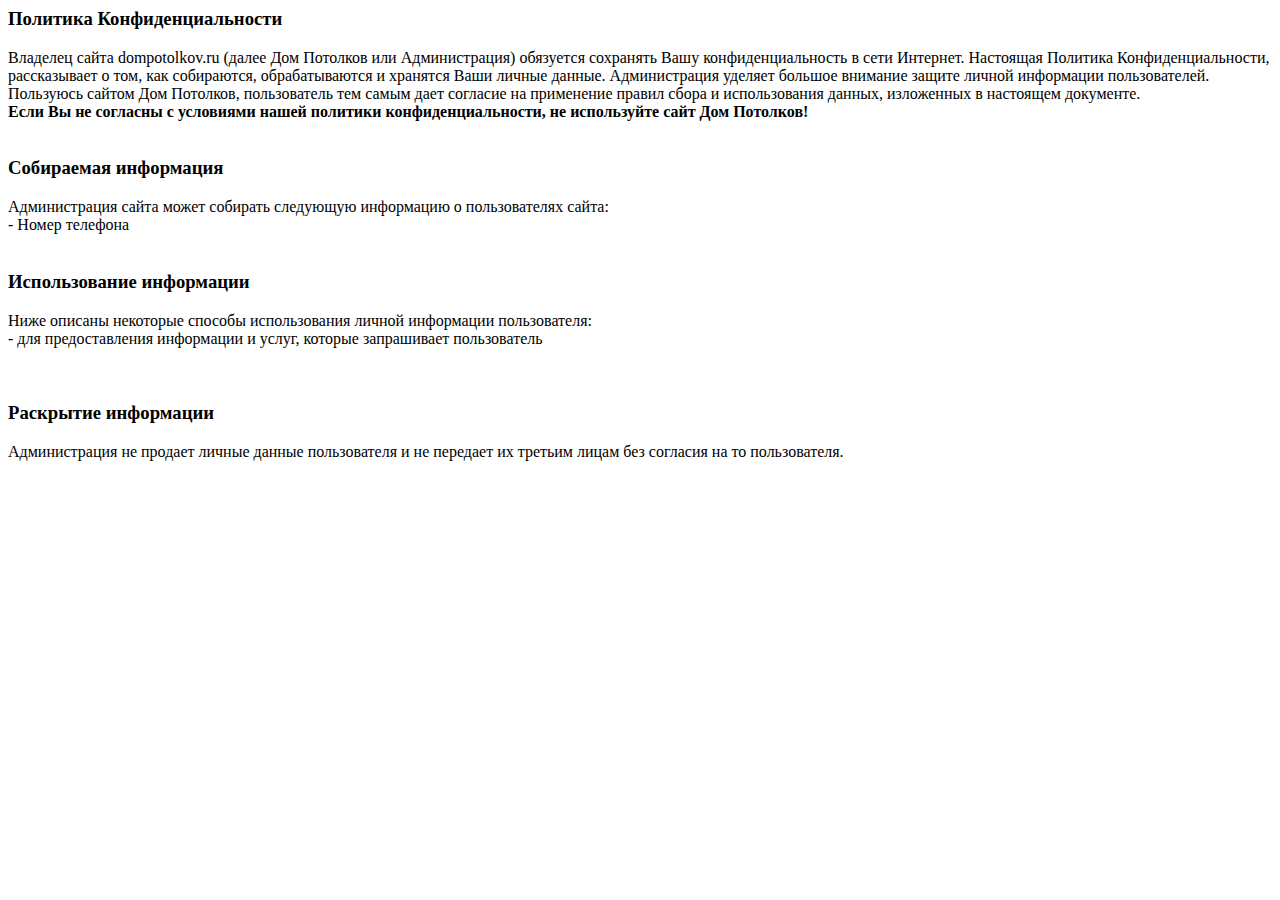
<file: privacy.html>
<html>
<head>
<title>Политика конфиденциальности</title>
</head>
<body>

<h3>Политика Конфиденциальности</h3>
Владелец сайта dompotolkov.ru (далее Дом Потолков или Администрация) обязуется сохранять Вашу конфиденциальность в сети Интернет. 
Настоящая Политика Конфиденциальности, рассказывает о том, как собираются, обрабатываются и хранятся Ваши личные данные. 
Администрация уделяет большое внимание защите личной информации пользователей. 
Пользуюсь сайтом Дом Потолков, пользователь тем самым дает согласие на применение правил сбора и использования данных, изложенных в настоящем документе.
<br /><b>Если Вы не согласны с условиями нашей политики конфиденциальности, не используйте сайт Дом Потолков!</b><br /><br /><h3>Собираемая информация</h3>Администрация сайта может собирать следующую информацию о пользователях сайта:<br />- Номер телефона<br /><br />
<h3>Использование информации</h3>
Ниже описаны некоторые способы использования личной информации пользователя:<br />- для предоставления информации и услуг, которые запрашивает пользователь<br /><br /><br />
<h3>Раскрытие информации</h3>
Администрация не продает личные данные пользователя и не передает их третьим лицам без согласия на то пользователя.

</body>
</html>
</file>
